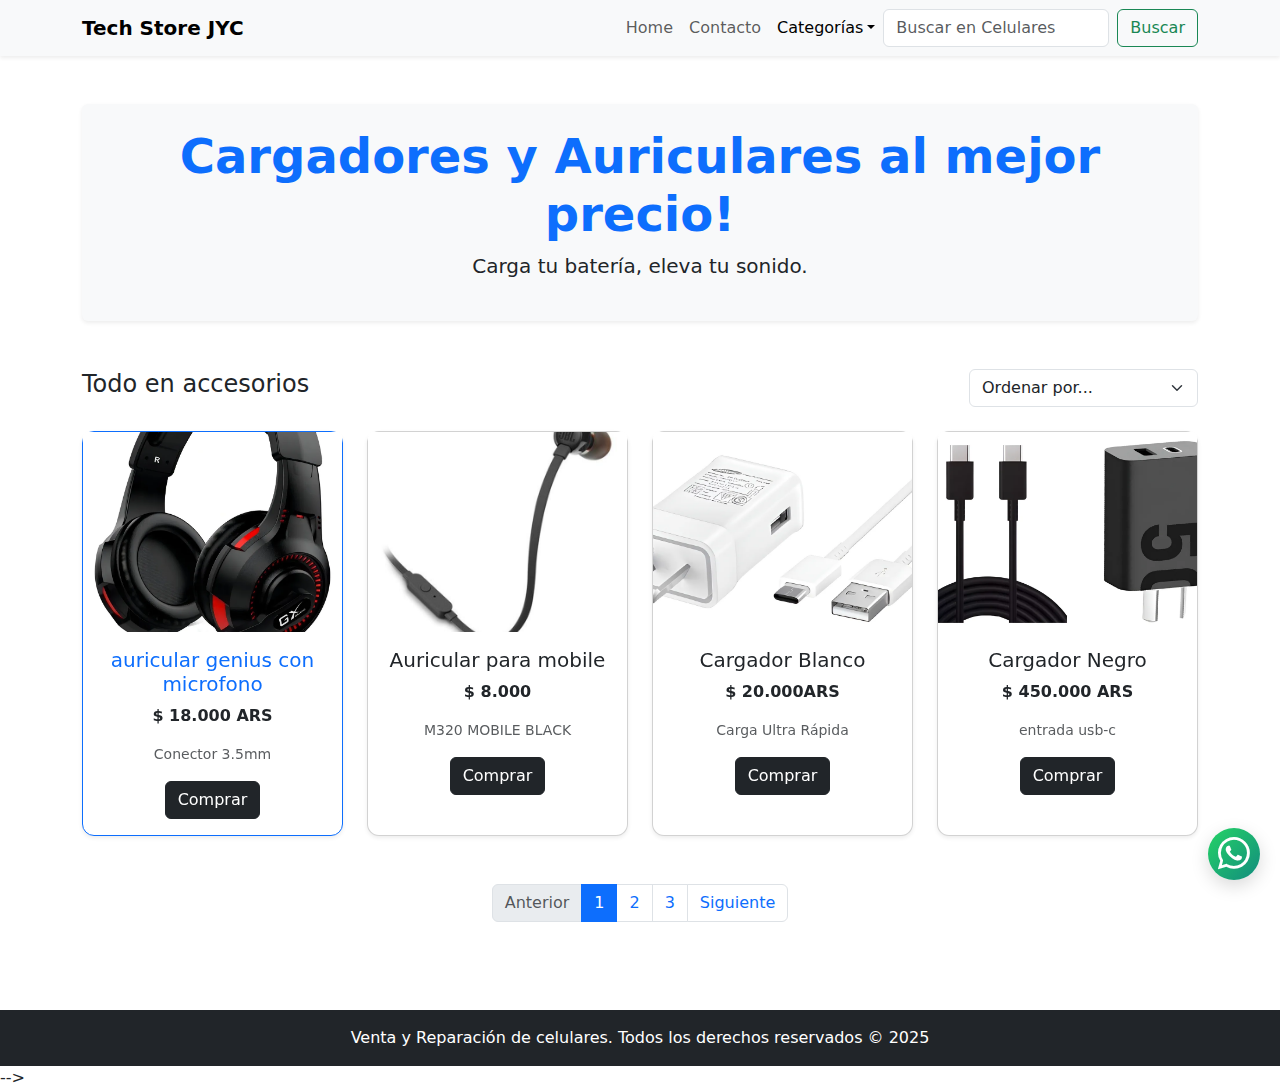
<file: html/cargadoresyauriculares.html>
<!DOCTYPE html>
<html lang="es">
<head>
 <meta charset="UTF-8" />
  <meta name="viewport" content="width=device-width, initial-scale=1.0"/>
  <title>TECH STORE - Celulares</title>

  <!-- Bootstrap -->
  <link href="https://cdn.jsdelivr.net/npm/bootstrap@5.3.8/dist/css/bootstrap.min.css" rel="stylesheet" xintegrity="sha384-sRIl4kxILFvY47J16cr9ZwB07vP4J8+LH7qKQnuqkuIAvNWLzeN8tE5YBujZqJLB" crossorigin="anonymous">
   <!-- CSS  -->
  <link rel="stylesheet" href="../css/style.css">

  <!-- Bootstrap Icons -->
  <link rel="stylesheet" href="https://cdn.jsdelivr.net/npm/bootstrap-icons@1.10.5/font/bootstrap-icons.css">
</head>
<body>
  <!-- HEADER / NAV  -->
  <header>
    <nav class="navbar navbar-expand-lg bg-body-tertiary shadow-sm">
      <div class="container">
        <a class="navbar-brand fw-bold" href="../index.html">Tech Store JYC</a>
        <button class="navbar-toggler" type="button" data-bs-toggle="collapse" data-bs-target="#navbarSupportedContent"
          aria-controls="navbarSupportedContent" aria-expanded="false" aria-label="Toggle navigation">
          <span class="navbar-toggler-icon"></span>
         </button>

        <div class="collapse navbar-collapse" id="navbarSupportedContent">
          <ul class="navbar-nav ms-auto mb-2 mb-lg-0">
            <!--html -->
           <li class="nav-item"><a class="nav-link" href="../INDEX.HTML">Home</a></li>
            <li class="nav-item"><a class="nav-link" href="contactos.html">Contacto</a></li>
           <li class="nav-item dropdown">
              <a class="nav-link dropdown-toggle active" aria-current="page" href="#" role="button" data-bs-toggle="dropdown" aria-expanded="false">Categorías</a>
              <ul class="dropdown-menu">
                <li><a class="dropdown-item active" href="celulares.html">Celulares</a></li>
                <li><a class="dropdown-item" href="cargadoresyauriculares.html">Cargadores y Auriculares</a></li>
                <li><hr class="dropdown-divider"></li>
                <li><a class="dropdown-item" href="reparaciones.html">Reparaciones</a></li>
             </ul>
            </li>
           </ul>

         <form class="d-flex mt-2 mt-lg-0" role="search">
             <input class="form-control me-2" type="search" placeholder="Buscar en Celulares" aria-label="Buscar">
             <button class="btn btn-outline-success" type="submit">Buscar</button>
            </form>
            </div>
       </div>
    </nav>
  </header>

  <!-- MAIN CONTENT -->
  <main class="container my-5">
    <!-- BANNER O TÍTULO DE LA SECCIÓN -->
    <div class="text-center p-4 mb-5 bg-light rounded shadow-sm">
      <h1 class="display-5 fw-bold text-primary">Cargadores y Auriculares al mejor precio!</h1>
      <p class="lead">Carga tu batería, eleva tu sonido.</p>
    </div>

    <!-- FILTROS (OPCIONAL) -->
    <div class="row mb-4 align-items-center">
        <div class="col-md-6">
            <h2 class="h4">Todo en accesorios</h2>
        </div>
        <div class="col-md-6 text-md-end">
            <select class="form-select w-auto d-inline-block">
                <option selected>Ordenar por...</option>
                <option>Precio: Menor a Mayor</option>
                <option>Precio: Mayor a Menor</option>
                <option>Novedades</option>
            </select>
        </div>
    </div>

    <!-- SECCIÓN: LISTADO DE PRODUCTOS (GRID DE BOOTSTRAP) -->
    <section id="celulares-listado">
      <div class="row g-4">
        <!-- Celular 1 -->
        <div class="col-12 col-sm-6 col-lg-3">
          <div class="card h-100 shadow-sm border-primary">
           <img src="../img/auricular genius con microfono.webp" class="card-img-top imgaccesorios" alt="auricular/micro">
            <div class="card-body text-center">
              <h5 class="card-title text-primary">auricular genius con microfono</h5>
             <p class="card-text fw-bold">$ 18.000 ARS</p>
             <p class="text-muted small">Conector 3.5mm</p>
             <a href="#" class="btn btn-dark">Comprar</a>
             </div>
            </div>
        </div>

        <!-- Celular 2 -->
        <div class="col-12 col-sm-6 col-lg-3">
     <div class="card h-100 shadow-sm">
           <img src="../img/auricular para mobile.jpg" class="card-img-top imgaccesorios" alt="auricular mobile">
            <div class="card-body text-center">
              <h5 class="card-title">Auricular para mobile</h5>
              <p class="card-text fw-bold">$ 8.000</p>
             <p class="text-muted small"> M320 MOBILE BLACK</p>
             <a href="#" class="btn btn-dark">Comprar</a>
             </div>
         </div>
         </div>

     <!-- Celular 3 -->
        <div class="col-12 col-sm-6 col-lg-3">
          <div class="card h-100 shadow-sm">
            <img src="../img/cargador samsung blanco.webp" class="card-img-top imgaccesorios" alt="cargadorsamsung">
             <div class="card-body text-center">
              <h5 class="card-title">Cargador Blanco</h5>
              <p class="card-text fw-bold">$ 20.000ARS</p>
              <p class="text-muted small">Carga Ultra Rápida</p>
             <a href="#" class="btn btn-dark">Comprar</a>
           </div>
          </div>
          </div>
        
        <!-- Celular 4 -->
        <div class="col-12 col-sm-6 col-lg-3">
             <div class="card h-100 shadow-sm">
            <img src="../img/cargador lg negro.webp" class="card-img-top imgaccesorios" alt="cargador lg">
             <div class="card-body text-center">
               <h5 class="card-title">Cargador Negro</h5>
               <p class="card-text fw-bold">$ 450.000 ARS</p>
               <p class="text-muted small"> entrada usb-c</p>
              <a href="#" class="btn btn-dark">Comprar</a>
            </div>
          </div>
        </div>
        
      </div>
        
      <!-- Paginación -->
      <nav class="mt-5 d-flex justify-content-center" aria-label="Paginación de productos">
          <ul class="pagination">
              <li class="page-item disabled"><a class="page-link" href="#">Anterior</a></li>
              <li class="page-item active" aria-current="page"><a class="page-link" href="#">1</a></li>
              <li class="page-item"><a class="page-link" href="#">2</a></li>
              <li class="page-item"><a class="page-link" href="#">3</a></li>
              <li class="page-item"><a class="page-link" href="#">Siguiente</a></li>
          </ul>
      </nav>
    </section>
   </main>

  <!-- BOTÓN FLOTANTE DE WHATSAPP (Usa position: fixed) -->
  <a href="https://wa.me/tunumerodetelefono" target="_blank" class="whatsapp-float" aria-label="Chatear por WhatsApp">
      <i class="bi bi-whatsapp"></i>
  </a>

  <!-- FOOTER -->
   -->
  <footer class="bg-dark text-white text-center py-3 mt-4">
    <p class="mb-0">Venta y Reparación de celulares. Todos los derechos reservados © 2025</p>
  </footer>

  <!-- Bootstrap JS -->
  <script src="https://cdn.jsdelivr.net/npm/bootstrap@5.3.8/dist/js/bootstrap.bundle.min.js" xintegrity="sha384-FKyoEForCGlyvwx9Hj09JcYn3nv7wiPVlz7YYwJrWVcXK/BmnVDxM+D2scQbITxI" crossorigin="anonymous"></script>
</body>
</html>
</file>
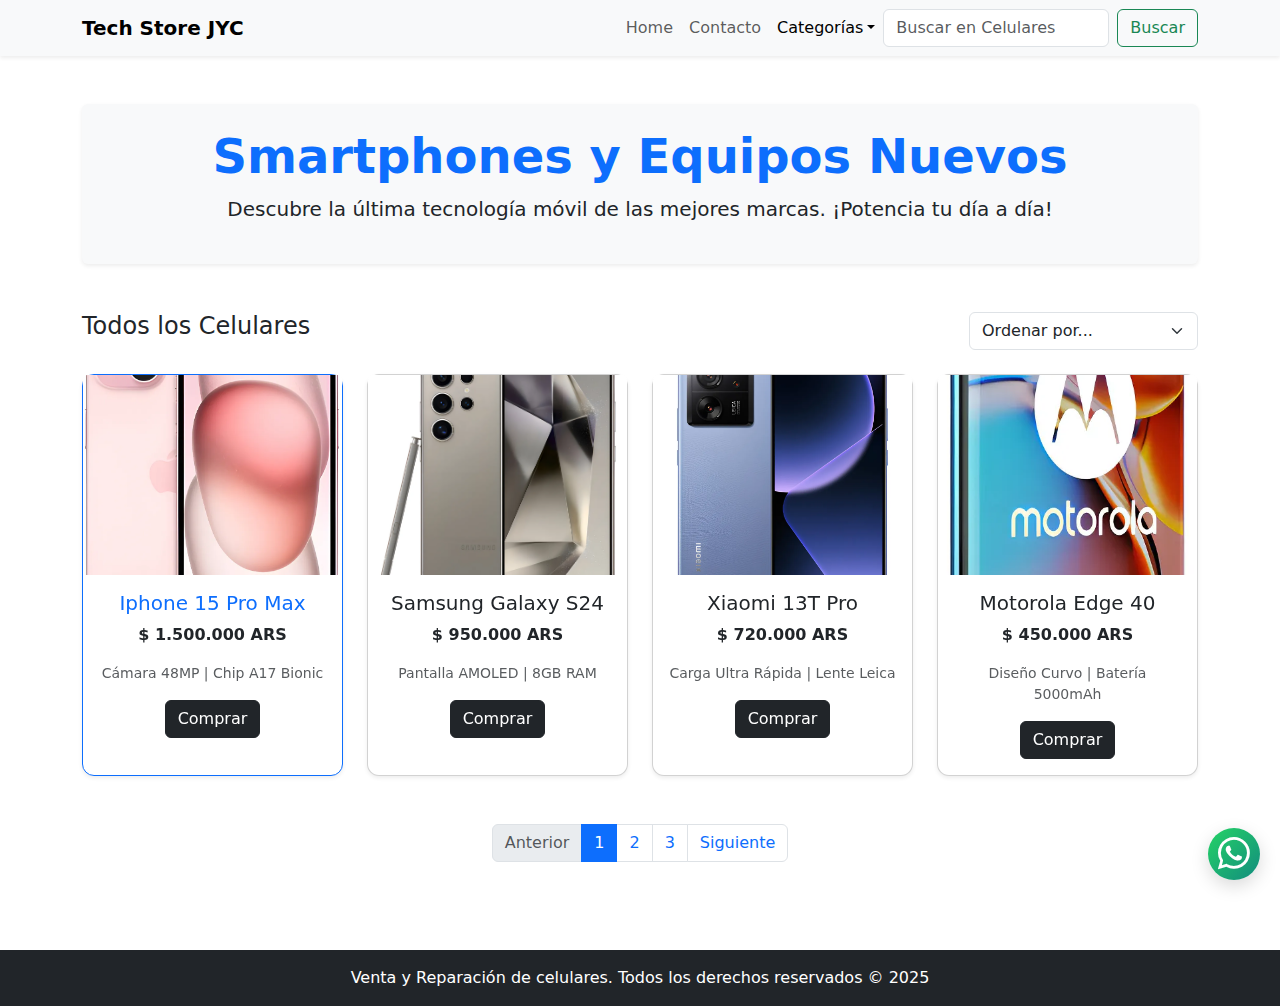
<file: html/celulares.html>
<!DOCTYPE html>
<html lang="es">
<head>
 <meta charset="UTF-8" />
  <meta name="viewport" content="width=device-width, initial-scale=1.0"/>
  <title>TECH STORE - Celulares</title>

  <!-- Bootstrap -->
  <link href="https://cdn.jsdelivr.net/npm/bootstrap@5.3.8/dist/css/bootstrap.min.css" rel="stylesheet" xintegrity="sha384-sRIl4kxILFvY47J16cr9ZwB07vP4J8+LH7qKQnuqkuIAvNWLzeN8tE5YBujZqJLB" crossorigin="anonymous">
   <!-- CSS  -->
  <link rel="stylesheet" href="../css/style.css">

  <!-- Bootstrap Icons -->
  <link rel="stylesheet" href="https://cdn.jsdelivr.net/npm/bootstrap-icons@1.10.5/font/bootstrap-icons.css">
</head>
<body>
  <!-- HEADER / NAV  -->
  <header>
    <nav class="navbar navbar-expand-lg bg-body-tertiary shadow-sm">
      <div class="container">
        <a class="navbar-brand fw-bold" href="../index.html">Tech Store JYC</a>
        <button class="navbar-toggler" type="button" data-bs-toggle="collapse" data-bs-target="#navbarSupportedContent"
          aria-controls="navbarSupportedContent" aria-expanded="false" aria-label="Toggle navigation">
          <span class="navbar-toggler-icon"></span>
         </button>

        <div class="collapse navbar-collapse" id="navbarSupportedContent">
          <ul class="navbar-nav ms-auto mb-2 mb-lg-0">
            <!--html -->
           <li class="nav-item"><a class="nav-link" href="../INDEX.HTML">Home</a></li>
            <li class="nav-item"><a class="nav-link" href="contactos.html">Contacto</a></li>
           <li class="nav-item dropdown">
              <a class="nav-link dropdown-toggle active" aria-current="page" href="#" role="button" data-bs-toggle="dropdown" aria-expanded="false">Categorías</a>
              <ul class="dropdown-menu">
                <li><a class="dropdown-item active" href="celulares.html">Celulares</a></li>
                <li><a class="dropdown-item" href="cargadoresyauriculares.html">Cargadores y Auriculares</a></li>
                <li><hr class="dropdown-divider"></li>
                <li><a class="dropdown-item" href="reparaciones.html">Reparaciones</a></li>
             </ul>
            </li>
           </ul>

         <form class="d-flex mt-2 mt-lg-0" role="search">
             <input class="form-control me-2" type="search" placeholder="Buscar en Celulares" aria-label="Buscar">
             <button class="btn btn-outline-success" type="submit">Buscar</button>
            </form>
            </div>
       </div>
    </nav>
  </header>

  <!-- MAIN CONTENT -->
  <main class="container my-5">
    <!-- BANNER O TÍTULO DE LA SECCIÓN -->
    <div class="text-center p-4 mb-5 bg-light rounded shadow-sm">
      <h1 class="display-5 fw-bold text-primary">Smartphones y Equipos Nuevos</h1>
      <p class="lead">Descubre la última tecnología móvil de las mejores marcas. ¡Potencia tu día a día!</p>
    </div>

    <!-- FILTROS (OPCIONAL) -->
    <div class="row mb-4 align-items-center">
        <div class="col-md-6">
            <h2 class="h4">Todos los Celulares</h2>
        </div>
        <div class="col-md-6 text-md-end">
            <select class="form-select w-auto d-inline-block">
                <option selected>Ordenar por...</option>
                <option>Precio: Menor a Mayor</option>
                <option>Precio: Mayor a Menor</option>
                <option>Novedades</option>
            </select>
        </div>
    </div>

    <!-- SECCIÓN: LISTADO DE PRODUCTOS (GRID DE BOOTSTRAP) -->
    <section id="celulares-listado">
      <div class="row g-4">
        <!-- Celular 1 -->
        <div class="col-12 col-sm-6 col-lg-3">
          <div class="card h-100 shadow-sm border-primary">
           <img src="../img/iphone 15.webp" class="card-img-top imgaccesorios" alt="Iphone 15 rosado">
            <div class="card-body text-center">
              <h5 class="card-title text-primary">Iphone 15 Pro Max</h5>
             <p class="card-text fw-bold">$ 1.500.000 ARS</p>
             <p class="text-muted small">Cámara 48MP | Chip A17 Bionic</p>
             <a href="#" class="btn btn-dark">Comprar</a>
             </div>
            </div>
        </div>

        <!-- Celular 2 -->
        <div class="col-12 col-sm-6 col-lg-3">
     <div class="card h-100 shadow-sm">
           <img src="../img/samsung galaxy s24 gris titanio.webp" class="card-img-top imgaccesorios" alt="Samsung Galaxy S24">
            <div class="card-body text-center">
              <h5 class="card-title">Samsung Galaxy S24</h5>
              <p class="card-text fw-bold">$ 950.000 ARS</p>
             <p class="text-muted small">Pantalla AMOLED | 8GB RAM</p>
             <a href="#" class="btn btn-dark">Comprar</a>
             </div>
         </div>
         </div>

     <!-- Celular 3 -->
        <div class="col-12 col-sm-6 col-lg-3">
          <div class="card h-100 shadow-sm">
            <img src="../img/xiaomi 13.webp" class="card-img-top imgaccesorios" alt="Xiaomi 13T">
             <div class="card-body text-center">
              <h5 class="card-title">Xiaomi 13T Pro</h5>
              <p class="card-text fw-bold">$ 720.000 ARS</p>
              <p class="text-muted small">Carga Ultra Rápida | Lente Leica</p>
             <a href="#" class="btn btn-dark">Comprar</a>
           </div>
          </div>
          </div>
        
        <!-- Celular 4 -->
        <div class="col-12 col-sm-6 col-lg-3">
             <div class="card h-100 shadow-sm">
            <img src="../img/motorola edge 40.webp" class="card-img-top imgaccesorios" alt="Motorola Edge">
             <div class="card-body text-center">
               <h5 class="card-title">Motorola Edge 40</h5>
               <p class="card-text fw-bold">$ 450.000 ARS</p>
               <p class="text-muted small">Diseño Curvo | Batería 5000mAh</p>
              <a href="#" class="btn btn-dark">Comprar</a>
            </div>
          </div>
        </div>
        
      </div>
        
      <!-- Paginación -->
      <nav class="mt-5 d-flex justify-content-center" aria-label="Paginación de productos">
          <ul class="pagination">
              <li class="page-item disabled"><a class="page-link" href="#">Anterior</a></li>
              <li class="page-item active" aria-current="page"><a class="page-link" href="#">1</a></li>
              <li class="page-item"><a class="page-link" href="#">2</a></li>
              <li class="page-item"><a class="page-link" href="#">3</a></li>
              <li class="page-item"><a class="page-link" href="#">Siguiente</a></li>
          </ul>
      </nav>
    </section>
   </main>

  <!-- BOTÓN FLOTANTE DE WHATSAPP (Usa position: fixed) -->
  <a href="https://wa.me/tunumerodetelefono" target="_blank" class="whatsapp-float" aria-label="Chatear por WhatsApp">
      <i class="bi bi-whatsapp"></i>
  </a>

  <!-- FOOTER -->
  <!-- Se corrigió la ruta del footer para consistencia con el estilo de tu index.html -->
  <footer class="bg-dark text-white text-center py-3 mt-4">
    <p class="mb-0">Venta y Reparación de celulares. Todos los derechos reservados © 2025</p>
  </footer>

  <!-- Bootstrap JS -->
  <script src="https://cdn.jsdelivr.net/npm/bootstrap@5.3.8/dist/js/bootstrap.bundle.min.js" xintegrity="sha384-FKyoEForCGlyvwx9Hj09JcYn3nv7wiPVlz7YYwJrWVcXK/BmnVDxM+D2scQbITxI" crossorigin="anonymous"></script>
</body>
</html>
</file>
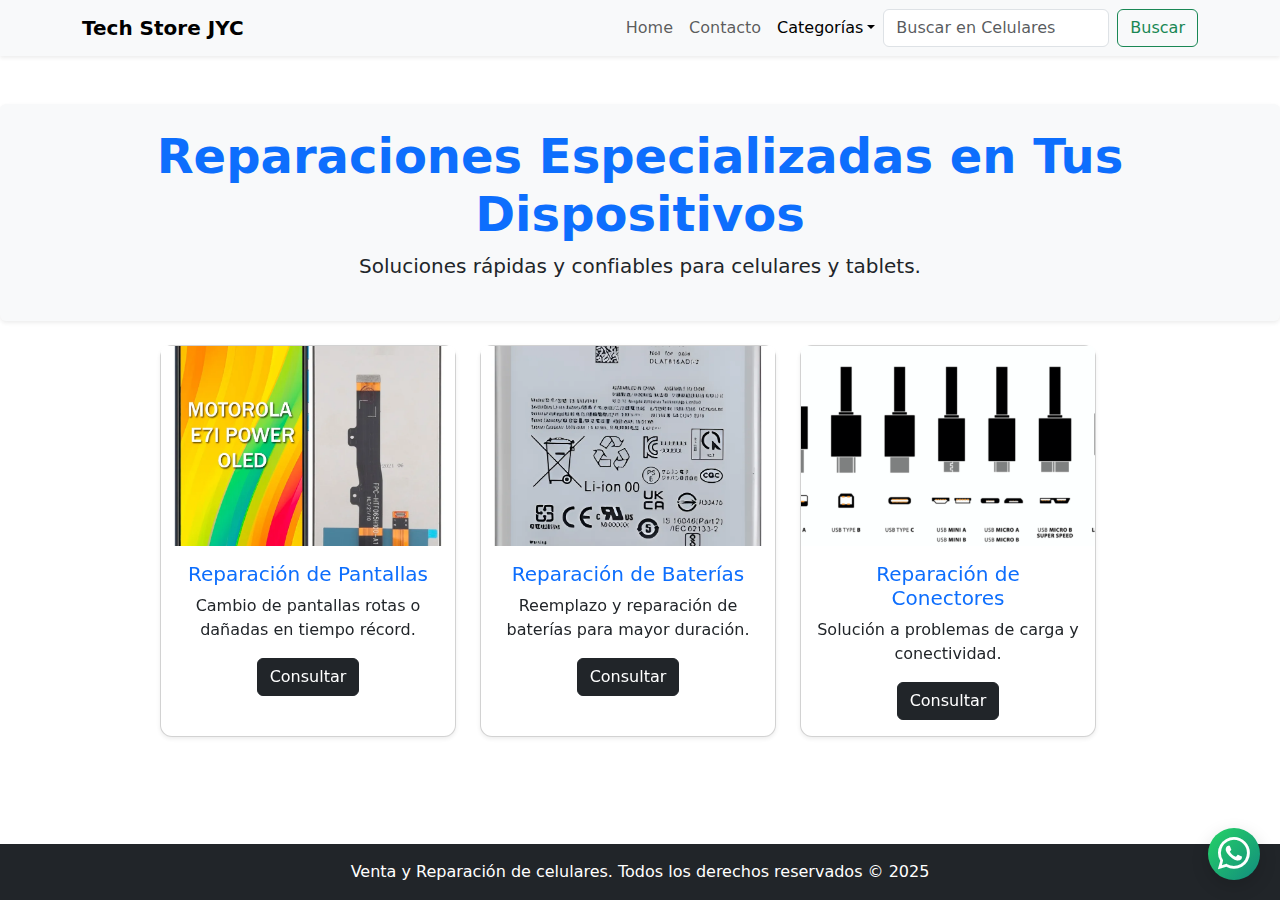
<file: html/reparaciones.html>
<!DOCTYPE html>
<html lang="es">
<head>
 <meta charset="UTF-8" />
  <meta name="viewport" content="width=device-width, initial-scale=1.0"/>
  <title>TECH STORE - Celulares</title>

   <!-- Bootstrap -->
  <link href="https://cdn.jsdelivr.net/npm/bootstrap@5.3.8/dist/css/bootstrap.min.css" rel="stylesheet" xintegrity="sha384-sRIl4kxILFvY47J16cr9ZwB07vP4J8+LH7qKQnuqkuIAvNWLzeN8tE5YBujZqJLB" crossorigin="anonymous">
   <!-- CSS  -->
  <link rel="stylesheet" href="../css/style.css">

  <!-- Bootstrap Icons -->
  <link rel="stylesheet" href="https://cdn.jsdelivr.net/npm/bootstrap-icons@1.10.5/font/bootstrap-icons.css">
    
</head>
<body>
  <!-- HEADER / NAV  -->
  <header>
    <nav class="navbar navbar-expand-lg bg-body-tertiary shadow-sm">
      <div class="container">
        <a class="navbar-brand fw-bold" href="../index.html">Tech Store JYC</a>
        <button class="navbar-toggler" type="button" data-bs-toggle="collapse" data-bs-target="#navbarSupportedContent"
          aria-controls="navbarSupportedContent" aria-expanded="false" aria-label="Toggle navigation">
          <span class="navbar-toggler-icon"></span>
         </button>

        <div class="collapse navbar-collapse" id="navbarSupportedContent">
          <ul class="navbar-nav ms-auto mb-2 mb-lg-0">
            <!--html -->
           <li class="nav-item"><a class="nav-link" href="../INDEX.HTML">Home</a></li>
            <li class="nav-item"><a class="nav-link" href="contactos.html">Contacto</a></li>
           <li class="nav-item dropdown">
              <a class="nav-link dropdown-toggle active" aria-current="page" href="#" role="button" data-bs-toggle="dropdown" aria-expanded="false">Categorías</a>
              <ul class="dropdown-menu">
                <li><a class="dropdown-item active" href="celulares.html">Celulares</a></li>
                <li><a class="dropdown-item" href="cargadoresyauriculares.html">Cargadores y Auriculares</a></li>
                <li><hr class="dropdown-divider"></li>
                <li><a class="dropdown-item" href="reparaciones.html">Reparaciones</a></li>
             </ul>
            </li>
           </ul>

         <form class="d-flex mt-2 mt-lg-0" role="search">
             <input class="form-control me-2" type="search" placeholder="Buscar en Celulares" aria-label="Buscar">
             <button class="btn btn-outline-success" type="submit">Buscar</button>
            </form>
            </div>
       </div>
    </nav>
  </header>

 

    

  <!-- SECCIÓN: Reparaciones -->
<section id="reparaciones" class="my-5">
  <!-- Título y descripción -->
  <div class="text-center p-4 mb-5 bg-light rounded shadow-sm">
    <h1 class="display-5 fw-bold text-primary">Reparaciones Especializadas en Tus Dispositivos</h1>
    <p class="lead">Soluciones rápidas y confiables para celulares y tablets.</p>
  </div>
  
  <!-- Servicios destacados -->
  <div class="row g-4">
    <div class="row justify-content-center">

  <!-- Servicio 1 (Primera tarjeta) -->
  <div class="col-12 col-sm-6 col-lg-3">
    <div class="card h-100 shadow-sm">
      <img src="../img/modulo de celular 1.webp" class="card-img-top" alt="Reparación de pantalla">
      <div class="card-body text-center">
        <h5 class="card-title text-primary">Reparación de Pantallas</h5>
        <p class="card-text">Cambio de pantallas rotas o dañadas en tiempo récord.</p>
        <a href="#contacto" class="btn btn-dark">Consultar</a>
      </div>
    </div>
  </div>
    <!-- Servicio 2 -->
    <div class="col-12 col-md-6 col-lg-3">
      <div class="card h-100 shadow-sm">
        <img src="../img/bateria.webp" class="card-img-top" alt="Reparación de batería">
        <div class="card-body text-center">
          <h5 class="card-title text-primary">Reparación de Baterías</h5>
          <p class="card-text">Reemplazo y reparación de baterías para mayor duración.</p>
          <a href="#contacto" class="btn btn-dark">Consultar</a>
        </div>
      </div>
    </div>
    <!-- Servicio 3 -->
    <div class="col-12 col-md-6 col-lg-3">
      <div class="card h-100 shadow-sm">
        <img src="../img/conectores.webp" class="card-img-top" alt="Reparación de puerto USB">
        <div class="card-body text-center">
          <h5 class="card-title text-primary">Reparación de Conectores</h5>
          <p class="card-text">Solución a problemas de carga y conectividad.</p>
          <a href="#contacto" class="btn btn-dark">Consultar</a>
        </div>
      </div>
    </div>
  </div>
</section> 
   </main>

  <!-- BOTÓN FLOTANTE DE WHATSAPP (Usa position: fixed) -->
  <a href="https://wa.me/tunumerodetelefono" target="_blank" class="whatsapp-float" aria-label="Chatear por WhatsApp">
      <i class="bi bi-whatsapp"></i>
  </a>

  <!-- FOOTER -->
  <!-- Se corrigió la ruta del footer para consistencia con el estilo de tu index.html -->
  <footer class="bg-dark text-white text-center py-3 mt-4">
    <p class="mb-0">Venta y Reparación de celulares. Todos los derechos reservados © 2025</p>
  </footer>

  <!-- Bootstrap JS -->
  <script src="https://cdn.jsdelivr.net/npm/bootstrap@5.3.8/dist/js/bootstrap.bundle.min.js" xintegrity="sha384-FKyoEForCGlyvwx9Hj09JcYn3nv7wiPVlz7YYwJrWVcXK/BmnVDxM+D2scQbITxI" crossorigin="anonymous"></script>
</body>
</html>
</file>
<file: css/style.css>
/* ------------------------------------------- */
/* 1. ESTILOS GENERALES e IMAGENES             */
/* ------------------------------------------- */


.imgaccesorios {
    height: 200px; /* Altura fija para todas las imágenes */
    object-fit: cover; /* Ajusta la imagen sin distorsionarla y cubriendo el espacio */
    width: 100%;
}
.card-img-top {
  width: 100%;
  height: 200px; 
  object-fit: cover; /* o 'contain' */
}
/* Estilo para los íconos de servicio */
.service-icon i {
    font-size: 2.5rem; /* Iconos*/
    color: #007bff; /* Color azul de Bootstrap */
}


.card {
    border-radius: 12px;
    transition: transform 0.3s ease-in-out;
}

.card:hover {
    transform: translateY(-5px); /* Pequeño efecto de levantamiento al pasar el mouse */
}



/* 2. IMPLEMENTACIÓN DE POSITION: FIXED        */


.whatsapp-float {
    /* POSICIONAMIENTO FIJO: se queda en la misma posición aunque el usuario haga scroll */
    position: fixed; 
    bottom: 20px; /* Separación de 20px desde la parte inferior */
    right: 20px;  /* Separación de 20px desde la parte derecha */
    
    /* Estilos del botón */
    width: 50px;
    height: 50px;
    background-color: #25d366; /* Color verde de WhatsApp */
    color: white;
    border-radius: 50%; /* Lo hace redondo */
    text-align: center;
    line-height: 50px; /* Centra el ícono verticalmente */
    font-size: 2rem;
    box-shadow: 0 4px 8px rgba(0, 0, 0, 0.3); /* Sombra para que destaque */
    z-index: 1000; /* Asegura que esté por encima de otros elementos */
    transition: background-color 0.3s;
}

.whatsapp-float:hover {
    background-color: #128c7e;
    color: white; /* Mantiene el color del icono blanco al pasar el mouse */
}


/* ------------------------------------------- */

/* ------------------------------------------- */




body {
    display: grid;
    /* Define 1 columna con el ancho del viewport */
    grid-template-columns: 1fr; 
    /* Define la disposición de las filas: header, main (que ocupa el espacio), footer */
    grid-template-rows: auto 1fr auto; 
    min-height: 100vh;
}

header {
    grid-row: 1;
}

main {
    grid-row: 2;
}

footer {
    grid-row: 3;
}
/* ANIMACIONES Y TRANSICIONES -------------------------------------------------------------------*/

/* 1) Gradiente animado para hero */
.hero-gradient {
  background: linear-gradient(270deg, #0d6efd 0%, #6610f2 50%, #ff7a59 100%);
  background-size: 600% 600%;
  animation: gradientShift 12s ease infinite;
}
@keyframes gradientShift {
  0% { background-position: 0% 50%; }
  50% { background-position: 100% 50%; }
  100% { background-position: 0% 50%; }
}


.card {
  border-radius: 12px;
  transition: transform .28s cubic-bezier(.2,.9,.2,1), box-shadow .28s;
  will-change: transform;
}
.card:hover,
.card:focus-within {
  transform: translateY(-8px) translateZ(0);
  box-shadow: 0 18px 40px rgba(10,20,40,.18);
}


@keyframes fadeUp {
  from { opacity: 0; transform: translateY(12px); }
  to   { opacity: 1; transform: translateY(0); }
}
.fade-up {
  animation: fadeUp .7s ease both;
}

/* 4) WhatsApp floating pulse (keyframes opcional) */
@keyframes pulse {
  0%   { transform: scale(1); box-shadow: 0 6px 18px rgba(0,0,0,.15); }
  50%  { transform: scale(1.06); box-shadow: 0 10px 30px rgba(0,0,0,.18); }
  100% { transform: scale(1); box-shadow: 0 6px 18px rgba(0,0,0,.15); }
}
.whatsapp-float {
  position: fixed;
  right: 20px;
  bottom: 20px;
  width: 52px;
  height: 52px;
  border-radius: 50%;
  background: linear-gradient(135deg,#25D366,#128C7E);
  color: #fff;
  display: flex;
  align-items: center;
  justify-content: center;
  box-shadow: 0 6px 18px rgba(0,0,0,.15);
  transition: transform .18s, box-shadow .18s;
  z-index: 1000;
}

.whatsapp-float.pulse { animation: pulse 2.8s infinite; }
.whatsapp-float:hover { transform: translateY(-4px); box-shadow: 0 12px 30px rgba(0,0,0,.2); }

/* 5) Botón CTA con gradiente y transform */
.btn-cta {
  background: linear-gradient(90deg,#0d6efd,#6610f2);
  color: #fff;
  padding: .6rem 1rem;
  border-radius: .5rem;
  border: none;
  transition: transform .18s ease, filter .18s;
  will-change: transform;
}
.btn-cta:hover { transform: translateY(-3px) scale(1.02); filter: brightness(1.03); }

/* Accessibility: reduced motion */
@media (prefers-reduced-motion: reduce) {
  .hero-gradient,
  .fade-up,
  .whatsapp-float.pulse,
  .card,
  .btn-cta {
    animation-duration: 0.001ms !important;
    animation-iteration-count: 1 !important;
    transition-duration: 0.001ms !important;
  }
}
</file>
